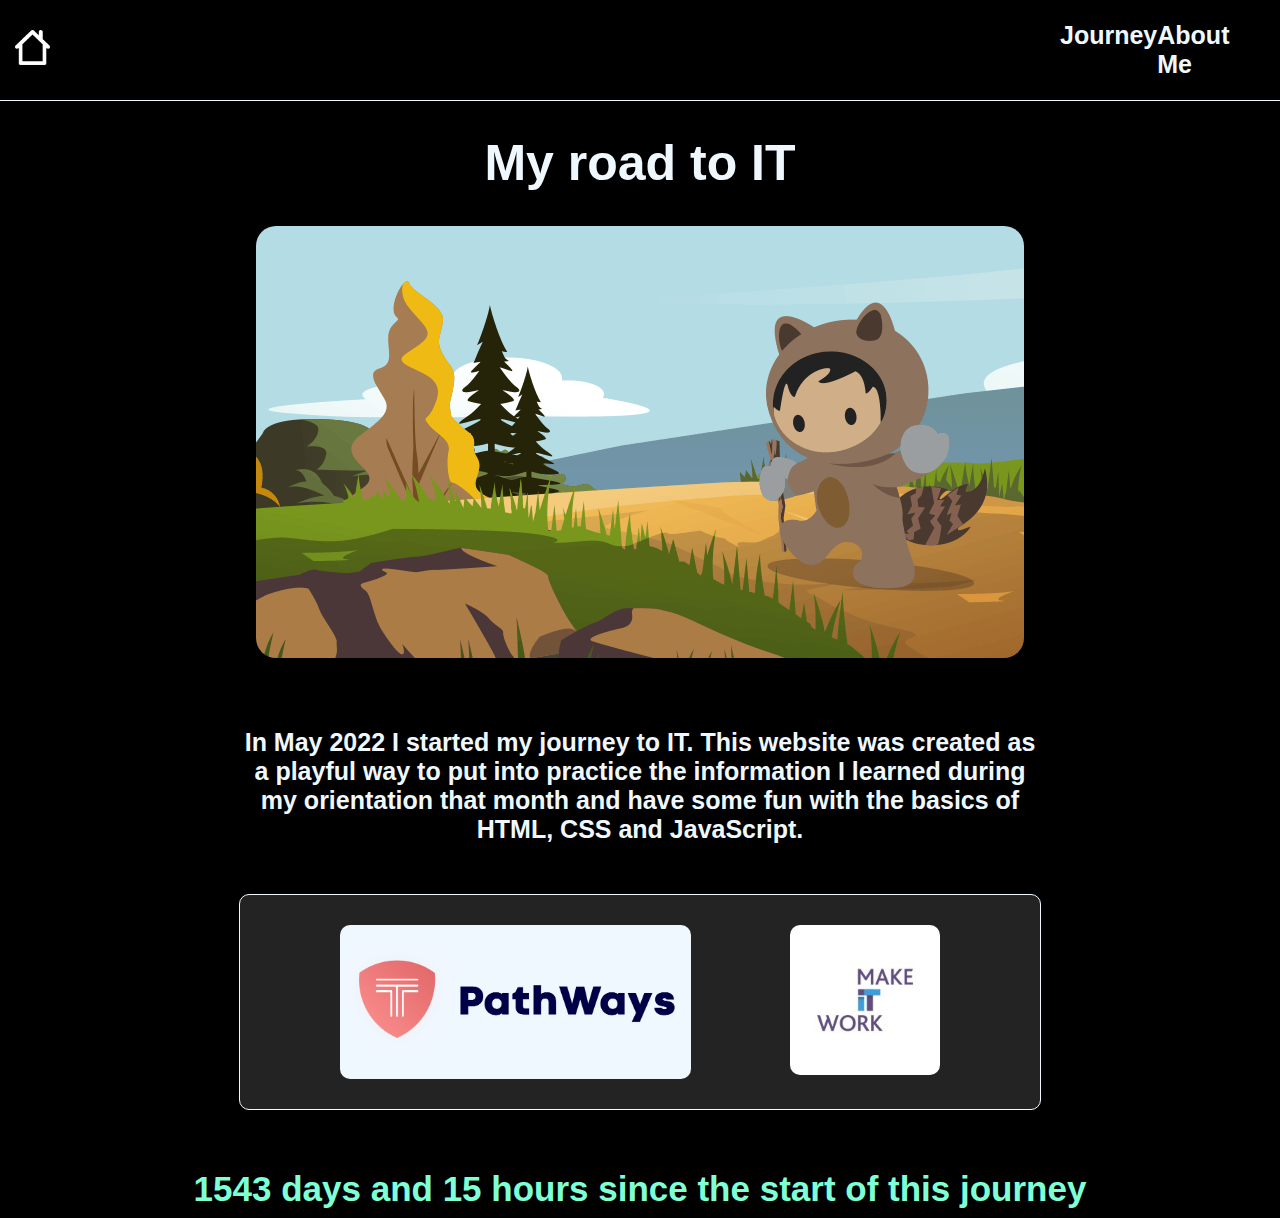
<file: index.html>
<!DOCTYPE html>
<html lang="en">

<head>
    <meta charset="UTF-8">
    <meta http-equiv="X-UA-Compatible" content="IE=edge">
    <meta name="viewport" content="width=device-width, initial-scale=1.0">
    <title>My Road to IT</title>
</head>

<body>
    <link rel="stylesheet" href="style.css">
    <script src="myScript.js"></script>
    <header>
        <nav class="top_bar">
            <div>
                <a href="index.html">
                    <img src="./Images/home.png" alt="Home Icon" ID="home_button">
                </a>
            </div>
            <nav class="nav_bar">
                <a href="wip.html">
                    <h2>Journey</h2>
                </a>
                <a href="wip.html">
                    <h2>About Me</h2>
                </a>
            </nav>
        </nav>



    </header>
    <main>
        <h1 class="main_title">My road to IT</h1>
        <img src="./Images/path.png" alt="Path picture" ID="path_home">
        <div class="main_paragraph_div">
            <h2 class="main_paragraph">In May 2022 I started my journey to IT. This website was created as a playful way
                to put into practice the information I learned during my orientation that month and have some fun with
                the basics of HTML, CSS and JavaScript.
            </h2>
        </div>

        <div ID="journey_flexbox">
            <div ID="pathways_div">
                <a href="pathways.html">
                    <img src="./Images/Pathways.png" alt="Pathways Logo" class="journey_img">
                </a>
            </div>
            <div ID="makeitwork_div">
                <a href="wip.html">
                    <img src="./Images/makeitwork.jpg" alt="Make IT Work logo" class="journey_img">
                </a>
            </div>

        </div>
        <h1 class="sub_title" id="journey_start">Start of a journey</h1>

        <script>

            const minute = 1000 * 60;
            const hour = minute * 60;
            const day = hour * 24;
            const start_date = new Date(2022, 4, 2, 9);
            let current_date = new Date();
            let difference = current_date - start_date;
            let days_since_start = Math.floor(difference / day);
            let hours_since_start = Math.round((difference - (days_since_start * day)) / hour);

            document.getElementById("journey_start").innerHTML = days_since_start + " days and " + hours_since_start + " hours since the start of this journey";
        </script>
    </main>

</body>

</html>
</file>
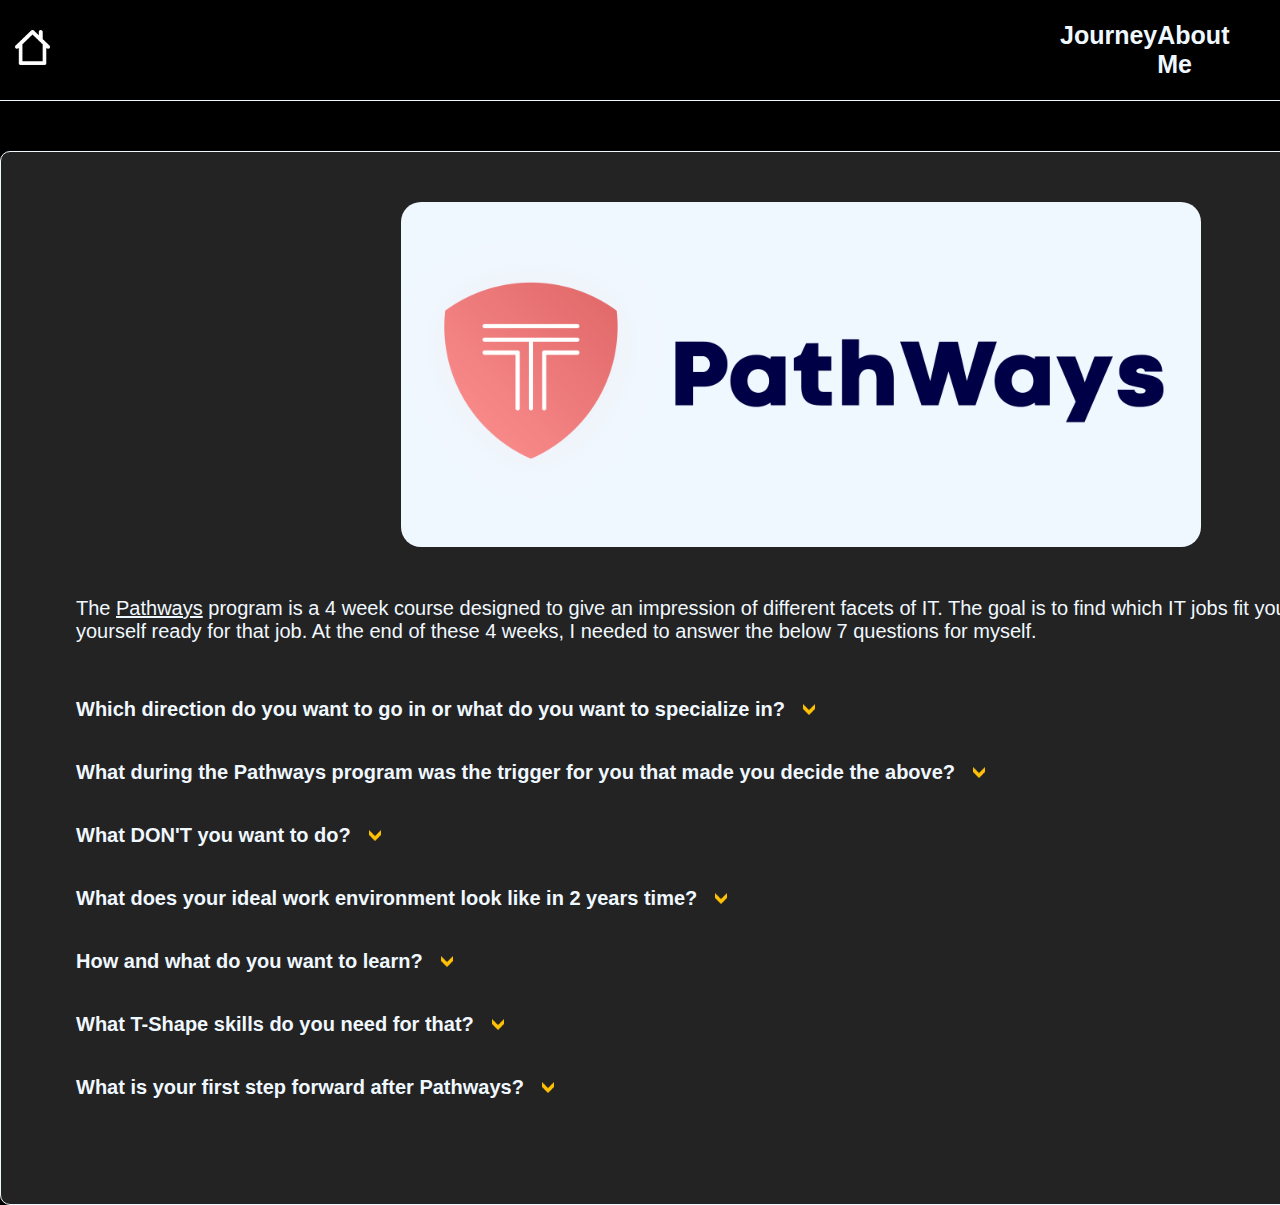
<file: pathways.html>
<!DOCTYPE html>
<html lang="en">

<head>
    <meta charset="UTF-8">
    <meta http-equiv="X-UA-Compatible" content="IE=edge">
    <meta name="viewport" content="width=device-width, initial-scale=1.0">
    <title>Pathways</title>
</head>

<body>
    <link rel="stylesheet" href="style.css">
    <script src="myScript.js"></script>
    <header>
        <nav class="top_bar">
            <div>
                <a href="index.html">
                    <img src="./Images/home.png" alt="Home Icon" ID="home_button">
                </a>
            </div>
            <nav class="nav_bar">
                <a href="wip.html">
                    <h2>Journey</h2>
                </a>
                <a href="wip.html">
                    <h2>About Me</h2>
                </a>
            </nav>
        </nav>



    </header>
    <main>
        <article class="article_box">
            <div class="article_div">
                <a href="https://techgrounds.nl/pathways/">
                    <img src="./Images/Pathways.png" alt="Pathways image" class="article_img">
                </a>
            </div>
            <p class="article_paragraph">
                The <a href="https://techgrounds.nl/pathways/" style="text-decoration:underline">Pathways</a> program is
                a 4 week course designed to give
                an impression of different facets of IT. The goal is to find which IT jobs fit you best and how to get
                yourself ready for that job. At the end of these 4 weeks, I needed to answer the below 7 questions for
                myself.
            </p>
            <ol ID="pathways_list">
                <li class="pathways_listitem" ID="pathways_list_1">
                    <p class="list_paragraph">Which direction do you want to go in or what do you want to specialize
                        in?</p>
                    <img src="./Images/chevron-down.png" alt="Chevron down" class="chevron_down"
                        ID="pathways_chev_down1" onclick="toggle_list(1)">
                    <img src="./Images/chevron-up.png" alt="Chevron up" class="chevron_up" ID="pathways_chev_up1"
                        onclick="toggle_list(1)">

                </li>
                <img src="./Images/programming_languages.png" alt="Programming Languages" class="pathways_list_pictures"
                    ID="pathways_list_img1">
                <div>
                    <p class="pathways_response" ID="response_1">I definitely want to be a developer. I had
                        this idea in my head even before starting Pathways, but I wanted to get a feel for other fields
                        of work before making a final choice. Even though I've seen some other interesting fields like
                        Cyber Security and Cloud Engineering, it's Software Engineering that mostly calls out to me.
                        There's something about just typing in text and making things happen. Figuring out your options
                        and making it work. And when something doesn't work, trying to solve the puzzle and figuring
                        out what went wrong. Heck, I'm doing my final presentation as an actual website instead of a
                        PowerPoint presentation, so that should say enough. <br><br>
                        As to my actual specialization, I haven't figured that part out. There's no specific programming
                        language that I have a preference for, so I guess that mostly comes down to chance. I like the
                        idea of being a full stack developer and have in depth knowledge of both front-end and back-end.
                        So I'll just continue to pick up courses I think I need for further development as I go.<br><br>
                        I do need to give an honorable mention to the Salesforce Trailhead course. While I'm not
                        interested in learning Salesforce per se, I do love how they gamified the learning process,
                        earning badges like you would trophies and achievements in games and working your way up that
                        way. A modern and playful way of learning. Thumbs up!
                    </p>
                </div>
                <li class="pathways_listitem" ID="pathways_list_2">
                    <p class="list_paragraph">What during the Pathways program was the trigger for you that made you decide the above?</p>
                    <img src="./Images/chevron-down.png" alt="Chevron down" class="chevron_down"
                        ID="pathways_chev_down2" onclick="toggle_list(2)">
                    <img src="./Images/chevron-up.png" alt="Chevron up" class="chevron_up" ID="pathways_chev_up2"
                        onclick="toggle_list(2)">
                </li>
                <img src="./Images/trigger.jpg" alt="Trigger" class="pathways_list_pictures" ID="pathways_list_img2">
                <p class="pathways_response" ID="response_2"> It was the HTML, CSS, JavaScript and Python lessons that I
                    enjoyed the most. Every time we got an assignment, I was already figuring out what else I could do
                    and play around with more advanced stuff. I just enjoyed coding and figuring things out. And
                    even though the lessons were very basic, with the help of Google I found the answers I needed.
                    That's part of why I decide to do this presentation in website form, just to see if I could.
                </p>
                <li class="pathways_listitem" ID="pathways_list_3">
                    <p class="list_paragraph">What DON'T you want to do?</p>
                    <img src="./Images/chevron-down.png" alt="Chevron down" class="chevron_down"
                        ID="pathways_chev_down3" onclick="toggle_list(3)">
                    <img src="./Images/chevron-up.png" alt="Chevron up" class="chevron_up" ID="pathways_chev_up3"
                        onclick="toggle_list(3)">
                </li>
                <img src="./Images/dontcare.jpg" alt="Not Interested" class="pathways_list_pictures"
                    ID="pathways_list_img3">
                <p class="pathways_response" ID="response_3"> I'm definitely not interested in creating websites via
                    WordPress. I'm not that artistic or visually inclined (hence the mediocre layout of this website)
                    and it's only the coding aspect of website creation that I like. When we used WordPress to create
                    websites, I was bored out of my mind. <br><br>
                    Another thing I didn't particularly like was Data Analytics. It just didn't appeal to me.
                </p>
                <li class="pathways_listitem" ID="pathways_list_4">
                    <p class="list_paragraph">What does your ideal work environment look like in 2 years time?</p>
                    <img src="./Images/chevron-down.png" alt="Chevron down" class="chevron_down"
                        ID="pathways_chev_down4" onclick="toggle_list(4)">
                    <img src="./Images/chevron-up.png" alt="Chevron up" class="chevron_up" ID="pathways_chev_up4"
                        onclick="toggle_list(4)">
                </li>
                <img src="./Images/workplace.webp" alt="Ideal Workplace?" class="pathways_list_pictures"
                    ID="pathways_list_img4">
                <p class="pathways_response" ID="response_4"> The ideal work environment, I'm guessing that's more or
                    less the
                    same for most people, but here's my version at least. <br><br>
                    In an ideal world I would work in a workplace where quality and hard work are not only encouraged,
                    but actually appreciated. Where you get the trust and freedom to do your job and not get
                    micro-managed. Where an employee is more than a number, and where there is a focus on
                    keeping people happy and healthy so they can perform at their best. Where colleagues take a genuine
                    interest in one another and where you can be free to ask for or give help where needed, so you can
                    learn from each other. That would be the ideal work culture. And I've really enjoyed working with
                    people from all different kinds of nationalities in the past, so I guess that would the part of the
                    ideal work environment as well.<br><br>
                    Besides that, it would be nice to have the chance to keep following your interests. If there's
                    another direction you want to go in, that you can train yourself and know you can move in that
                    direction.
                </p>
                <li class="pathways_listitem" ID="pathways_list_5">
                    <p class="list_paragraph">How and what do you want to learn?</p>
                    <img src="./Images/chevron-down.png" alt="Chevron down" class="chevron_down"
                        ID="pathways_chev_down5" onclick="toggle_list(5)">
                    <img src="./Images/chevron-up.png" alt="Chevron up" class="chevron_up" ID="pathways_chev_up5"
                        onclick="toggle_list(5)">
                </li>
                <img src="./Images/learning.jpg" alt="Learning" class="pathways_list_pictures" ID="pathways_list_img5">
                <p class="pathways_response" ID="response_5"> So, I personally feel this question and the next one
                    should be swapped around. Cause the WHAT part of what I want to learn are mostly the skills that I'm
                    missing in my T-shape. As for the HOW part, looking at the way I interpreted the T-Shape question,
                    I'm mostly missing hard skils. There are multiple ways of learning these. Primarily I will be
                    doing a 5 month long (9 to 5) school course after Pathways in which I will be learning a lot of new
                    hard skills. After that I will stasrt working. If I feel like there are still skills that I'm
                    missing, I will supplement those with online studies.
                </p>
                <li class="pathways_listitem" ID="pathways_list_6">
                    <p class="list_paragraph">What T-Shape skills do you need for that?</p>
                    <img src="./Images/chevron-down.png" alt="Chevron down" class="chevron_down"
                        ID="pathways_chev_down6" onclick="toggle_list(6)">
                    <img src="./Images/chevron-up.png" alt="Chevron up" class="chevron_up" ID="pathways_chev_up6"
                        onclick="toggle_list(6)">
                </li>
                <div ID="pathways_list_img6">
                    <div class="T_dash">
                        <p class="learned_skills">Analytical</p>
                        <p class="learned_skills">Problem solving</p>
                        <p class="learned_skills">Good Communication</p>
                        <p class="learned_skills">Customer Focused</p>
                        <p class="learned_skills">Flexible</p>
                        <p class="learned_skills">Inquisitive</p>
                        <p class="learned_skills">Desire to learn</p>
                        <p class="missing_skills">Scrum</p>
                        <p class="missing_skills">Git</p>
                    </div>
                    <div class="T_I">
                        <p class="missing_skills">HTML</p>
                        <p class="missing_skills">CSS</p>
                        <p class="missing_skills">JavaScript</p>
                        <p class="missing_skills">Python</p>
                        <p class="missing_skills">Java</p>
                        <p class="missing_skills">C#</p>
                        <p class="missing_skills">.NET</p>
                        <p class="missing_skills">etc.</p>
                    </div>
                </div>
                <p class="pathways_response" ID="response_6"> So the question what a T-shape for a developer looks like
                    is hard to answer. You can take it extremely broad and list all the programming languages and also
                    all the skills of other IT disciplines you narrowly work with. The latter provides a problem in it's
                    own right, as I have no idea what people I will be working with. Listing this would be of nu use to
                    me at all, since it's not a realistic goal. These are things that develop over time and if there's a
                    need to broaden the dash part of the T, I will figure that out in time. <br><br>So instead I chose
                    to honor the spirit of the exercise, but form my T a bit differently. On the top part of the T, I
                    listed the skills that are generally asked for in any developer job. So these are not in-depth
                    knowledge of any specific field, but skills that are either mandatory or good to have.
                    On the I part of the T-shape are the skills that are more in-depth. These vary from job to job, so
                    while one job would require HTML, CSS and JavaScript, another might need Python or Java. <br><br>
                    In <span class="green_text">green</span> I have listed the skills I already have. In <span
                        class="red_text">red</span> are the skills I still need and which I am
                    going to focus on. Note that as mentioned earlier, I will focus only on some of the skills in the I
                    part, as not all are relevant to all jobs.
                </p>
                <li class="pathways_listitem" ID="pathways_list_7">
                    <p class="list_paragraph">What is your first step forward after Pathways?</p>
                    <img src="./Images/chevron-down.png" alt="Chevron down" class="chevron_down"
                        ID="pathways_chev_down7" onclick="toggle_list(7)">
                    <img src="./Images/chevron-up.png" alt="Chevron up" class="chevron_up" ID="pathways_chev_up7"
                        onclick="toggle_list(7)">
                </li>
                <img src="./Images/fontys-logo-purple-nl.png" alt="Fontys logo" class="pathways_list_pictures"
                    ID="pathways_list_img7">
                <p class="pathways_response" ID="response_7"> To the question what's next, you might have already seen
                    the answer on the front page. I've already decided I want to take part in Make IT Work program for
                    Software Engineering. So the first step will be to take part in the assessment. Afterwards I'll need
                    to find my next employer before I can start the training. So exciting times ahead!
                </p>

            </ol>
        </article>
    </main>

</body>

</html>
</file>
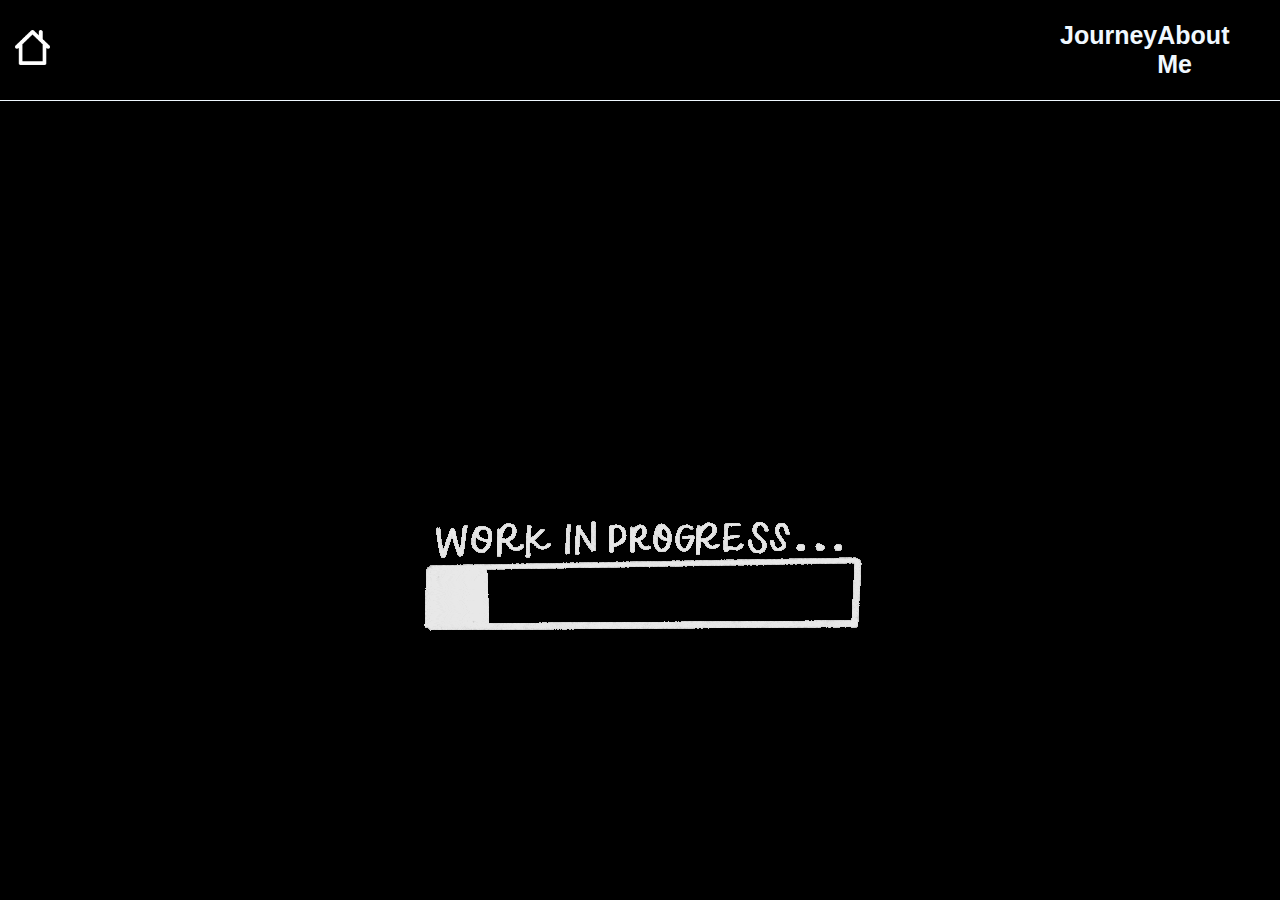
<file: wip.html>
<!DOCTYPE html>
<html lang="en">

<head>
    <meta charset="UTF-8">
    <meta http-equiv="X-UA-Compatible" content="IE=edge">
    <meta name="viewport" content="width=device-width, initial-scale=1.0">
    <title>Under Construction</title>
</head>

<body>
    <link rel="stylesheet" href="style.css">
    <script src="myScript.js"></script>
    <header>
        <nav class="top_bar">
            <div>
                <a href="index.html">
                    <img src="./Images/home.png" alt="Home Icon" ID="home_button">
                </a>
            </div>
            <nav class="nav_bar">
                <a href="wip.html">
                    <h2>Journey</h2>
                </a>
                <a href="wip.html">
                    <h2>About Me</h2>
                </a>
            </nav>
        </nav>



    </header>
    <main>
<img src="./Images/monophy.gif" alt="Under Construction" ID="work_in_progress">
    </main>

</body>

</html>
</file>
<file: style.css>
body {
    background-size: cover;
    width: auto;
    height: 100vh;
    background-color: rgb(0, 0, 0);
    margin: 0;
}

header {
    border-bottom: thin solid aliceblue;

}

h1 {
    color: aliceblue;
    font-family:'Gill Sans', 'Gill Sans MT', Calibri, 'Trebuchet MS', sans-serif;
    font-size: 50px;
    text-align: center;
}

h2 {
    color: aliceblue;
    font-family:'Gill Sans', 'Gill Sans MT', Calibri, 'Trebuchet MS', sans-serif;
    font-size: 25px;

}

.main_paragraph {
    text-align: center;
    padding-top: 50px;

}

.main_paragraph_div {
    width: 800px;
    margin: 0 auto;
}

p {
    color: aliceblue;
    ;
}

#path_home {
    border-radius: 20px;
    display: block;
    margin: 0 auto;
    ;
}



#home_button {
    width: 35px;
    height: 35px;
    padding: 0 15px;

}

.top_bar {
    display: flex;
    flex-direction: row;
    justify-content: space-between;
    align-items: center;
    

}

.nav_bar {
    display: flex;
    flex-direction: row;
    justify-content: space-between;
    width: 200px;
    padding: 0 20px;
}

.sub_title {
    scale: 0.7;
    color: aquamarine;
}

#journey_flexbox {
    display: flex;
    justify-content: space-evenly;
    padding: 30px 0px;
    border: thin solid aliceblue;
    max-width: 800px;
    background-color: rgba(36, 35, 35, 0.993);
    margin: 50px auto;
    border-radius: 10px;
}

.journey_img {
    max-width: 400px;
    max-height: 150px;
    border-radius: 10px;
}

#pathways_div {
    background-color: aliceblue;
    border-radius: 10px;

}

.article_box {
    width: 1500px;
    background-color: rgba(36, 35, 35, 0.993);
    margin: 50px auto;
    border: thin solid aliceblue;
    padding: 50px;
    border-radius: 10px;

}

.article_div {
    margin: 0 auto;
    width: 800px;
    background-color: aliceblue;
    border-radius: 20px;

}

.article_img {
    max-width: 800px;

}

.article_paragraph {
    font-family:'Gill Sans', 'Gill Sans MT', Calibri, 'Trebuchet MS', sans-serif;
    font-size: 20px;
    margin: 50px 25px 0px 25px;
}

#pathways_list {
    /* background-color: rgba(56, 55, 55, 0.993); */
    margin: 25px 0;
    font-family:'Gill Sans', 'Gill Sans MT', Calibri, 'Trebuchet MS', sans-serif;
    font-size: 20px;
    color: aliceblue;
    padding: 10px 10px 10px 25px;
    font-weight: bold;

}

.pathways_listitem {
    display: flex;
}

.chevron_down {
    scale: 0.3;
    cursor: pointer;
}

.chevron_up {
    scale: 0.3;
    display: none;
    cursor: pointer;
}

a{
    color: aliceblue;
    text-decoration: none;
}

.pathways_response{
    font-size: 18px;
    font-style: italic;
    font-family:'Gill Sans', 'Gill Sans MT', Calibri, 'Trebuchet MS', sans-serif;
    padding: 25px;
    display: none;
    
}

#response_1 {
    display: none;
}

.pathways_list_pictures{
    max-width: 400px;
    margin: 25px;
    border-radius: 10px;
    display: none;
}

#pathways_list_img6{
    margin-top: 30px;
    display: none;
    
}

.T_dash {
    display: flex;
    align-items: center;
    justify-content: center;
}
.T_I {
    display: flex;
    align-items: center;
    flex-direction: column;
    
}

.learned_skills {
    color: aquamarine;
    border: thin solid white;
    padding: 10px;
    margin: 0;
    
}

.green_text {
    color:aquamarine;
}

.red_text {
    color:indianred;
}

.missing_skills {
    color:indianred;
    border: thin solid white;
    padding: 10px;
    margin: 0;
    min-width: 100px;
    text-align: center;
    
}

#work_in_progress{
    display: block;
    margin: 25vh auto;
}
</file>
